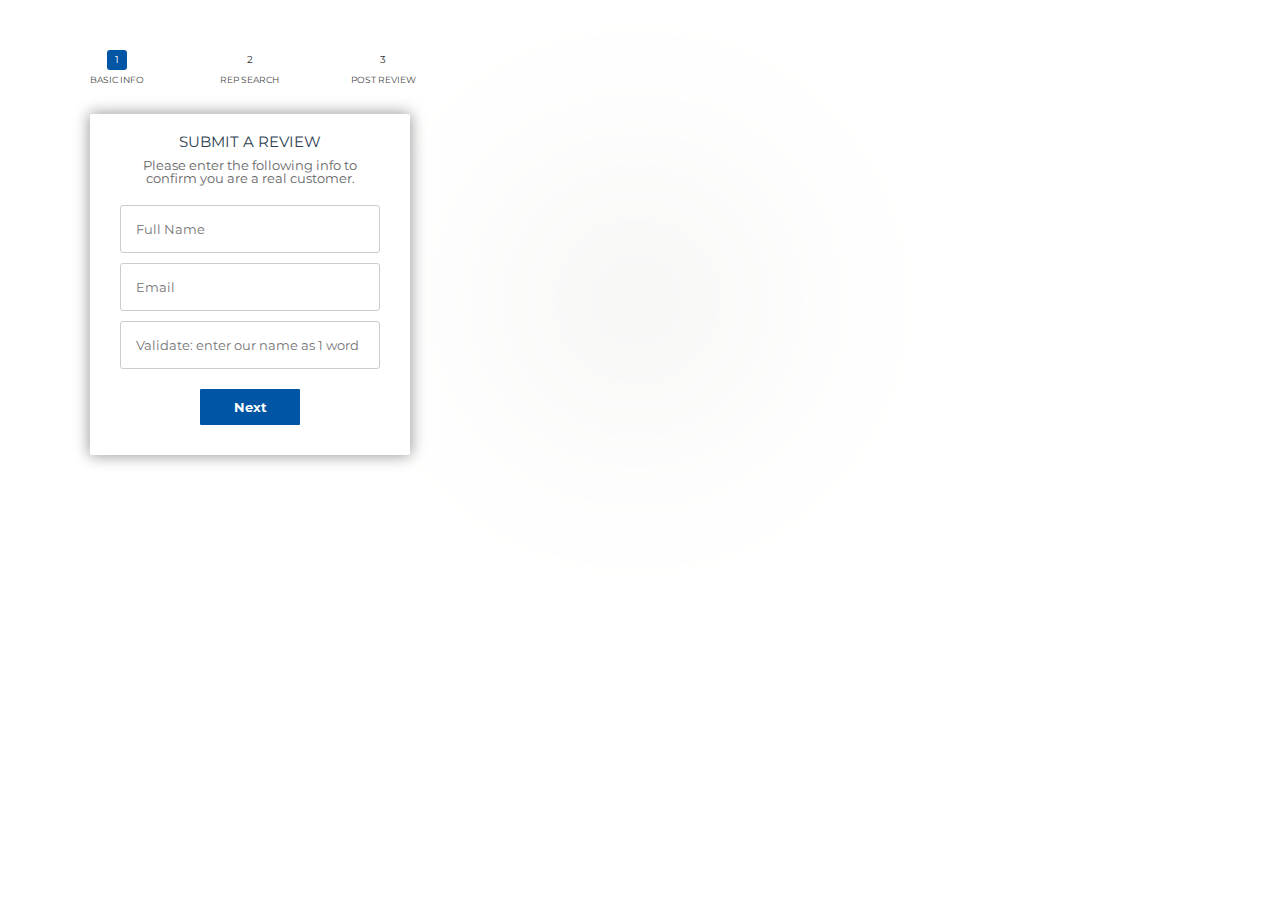
<file: index.html>
<!DOCTYPE html PUBLIC "-//W3C//DTD XHTML 1.0 Transitional//EN" "http://www.w3.org/TR/xhtml1/DTD/xhtml1-transitional.dtd">

<html xmlns="http://www.w3.org/1999/xhtml" xml:lang="en" lang="en">
<head>
	<meta http-equiv="Content-Type" content="text/html; charset=UTF-8">
	<title>Submit a Review</title>

	<link rel="stylesheet" href="css/reset.css">
	<link rel="stylesheet" href="css/style.css">
	<link rel="stylesheet" href="css/autocomplete.css">
	<link rel="stylesheet" href="css/popup.css">

	<!-- JAVASCRIPTS -->
	<script type="text/javascript" src="js/jquery-1.9.1.min.js"></script>

	<script type="text/javascript" src="js/autocomplete/jquery.min.js"></script>
	<script type="text/javascript" src="js/autocomplete/jquery.autocomplete.js"></script>
	<script type="text/javascript" src="js/autocomplete/foxycomplete.js"></script>
	<script type="text/javascript" src="js/autocomplete/data.js"></script>

	<script type="text/javascript" src="js/validation/jquery.validate.js"></script>

	<script type="text/javascript">
		$(document).ready(function() {
		  $(window).keydown(function(event){
		    if(event.keyCode == 13) {
		      event.preventDefault();
		      return false;
		    }
		  });
		});
	</script>

</head>

<body>
<div class="wrapper">

	<!-- multistep form -->
	<form id="msform" name="msform" action="database_engine.php" method="post">
		<!-- progressbar -->
		<ul id="progressbar">
			<li class="active">Basic Info</li>
			<li>Rep Search</li>
			<li>Post Review</li>
		</ul>

		<!-- fieldsets -->
		<fieldset>
			<h2 class="fs-title">Submit a Review</h2>

			<h3 class="fs-subtitle">Please enter the following info to confirm you are a real customer.</h3>
			<input type="text" name="name" placeholder="Full Name" />
			<input type="text" name="email" placeholder="Email" />
			<input type="text" id="validate" name="validate" placeholder="Validate: enter our name as 1 word" />
			<input type="button" name="next" class="next action-button" value="Next" id="btn_validate" />
		</fieldset>

		<fieldset>
			<h2 class="fs-title">Choose Your Customer Service Rep</h2>

			<h3 class="fs-subtitle">Please enter the name of your technician.</h3>
		    <input type="text" name="s" id="s" placeholder="Search for a Customer Service Rep" title="Search" autocomplete="off" class="ac_input" />
		    <!--<input type="button" name="submitSearch" id="submitSearch" value="Search" />-->
			<input type="button" name="previous" class="previous action-button" value="Previous" />
			<input type="button" name="next" class="next action-button" value="Next" />
		</fieldset>

		<fieldset>
			<h2 class="fs-title">Submit a Review</h2>
			<h3 class="fs-subtitle">Thank you! Please help the professional that helped you get recognized!</h3>
			<p>Please take a few minutes and write a review about your experience with <span style="white-space: nowrap;">Company Name</span> and the professional that helped you. By letting everyone know your experience with our professionals, you help other people who are looking for the same product or service make a more informed decision. Please select from the review communities listed:</p><br />

			<a href="#popup_yelp" class="social_btn"><img src="images/yelp.png" width="32px" height="32px" alt="Yelp" /> &nbsp;&nbsp; Yelp &nbsp;&nbsp;&nbsp; <span style="font-size: 10px;">If you have a Yelp account</span></a>
			&nbsp;&nbsp;&nbsp;
			<a href="#popup_google" class="social_btn"><img src="images/google.png" width="32px" height="32px" alt="Google" /> &nbsp;&nbsp; Google &nbsp;&nbsp; <span style="font-size: 10px;">No account necessary</span></a>
			<br />
			<input type="button" name="previous" class="previous action-button" value="Previous" />
			<input type="button" name="next" class="next action-button" value="No, Thanks" />
		</fieldset>

		<fieldset>
			<h2 class="fs-title">No Problem, please provide your rating below.</h2>
			<h3 class="fs-subtitle">No account required</h3>
			<select name="rating">
				<!--<option value="">--Select a Rating--</option>-->
				<option value="5/5 stars">&#9733;&#9733;&#9733;&#9733;&#9733;</option>
				<option value="4/5 stars">&#9733;&#9733;&#9733;&#9733;</option>
				<option value="3/5 stars">&#9733;&#9733;&#9733;</option>
				<option value="2/5 stars">&#9733;&#9733;</option>
				<option value="1/5 stars">&#9733;</option>
			</select><label id="dropdown_arrow"></label>

			<input type="button" name="previous" class="previous action-button" value="Previous" />

			<input type="hidden" id="v" name="v" value="company_name" />
			<input type="submit" name="submit" class="submit action-button" value="Submit!" />
		</fieldset>
	</form>

	<div id="popup_yelp" class="overlay">
		<div class="popup">
			<div class="popup_header">
				<h4>Post Your Review with <span class="red"><strong>Yelp</strong></span></h4>
			</div><!--/.popup_header-->
			<div class="content">
				<p>On our Yelp page, look for the <strong>Write a Review</strong> button to post your review.</p>
				<img src="images/yelp/step_1.jpg" width="310px" height="75px" alt="Yelp" class="social_step" />
				<p>If you are not logged into your Yelp account, you will be asked to log in before posting your review.</p>
				<img src="images/yelp/step_2.jpg" width="310px" height="75px" alt="Yelp" class="social_step" />
				<p><em>When posting your review, please use the name of your service professional and detail when describing your experience.</em></p>
				<a class="social_continue" href="#" target="_blank">Continue to Yelp</a>
				<a class="close_small" href="#">Go Back</a>
			</div><!--/.content-->
		</div><!--/.popup-->
	</div><!--/#popup_yelp .overlay-->

	<div id="popup_google" class="overlay">
		<div class="popup">
			<div class="popup_header">
				<h4>Post Your Review with <span class="red"><strong>Google</strong></span></h4>
			</div><!--/.popup_header-->
			<div class="content">
				<p>The following link will open up our Google page with a <strong>Write a Review</strong> pop-up.</p>
				<br />
				<p>If you are not logged into your Google account, you will be asked to log in before posting your review.</p>
				<br />
				<p><em>When posting your review, use the name of your service professional and detail when describing your experience.</em></p>
				<a class="social_continue" href="#" target="_blank">Continue to Google</a>
				<a class="close_small" href="#">Go Back</a>
			</div><!--/.content-->
		</div><!--/.popup-->
	</div><!--/#popup_google .overlay-->

	<script type="text/javascript" src="js/multistep/jquery.easing.min.js"></script>
	<script type="text/javascript" src="js/multistep/steps.js"></script>

</div> <!-- /.wrapper -->

</body>
</html>
</file>
<file: css/autocomplete.css>
#s {
	width: 100%;
	background: #fff;
	border: 0;
	padding: 5px 10px;

	font-family: 'Montserrat', arial, verdana;
	font-size: 14px;
	color: #666;
}

#submitSearch {
	width: 150px !important;
	height: 40px !important;
	background: #ccc;
	border: 1px solid #dcdcdc;
	padding: 0 !important;

	font-family: 'Montserrat', arial, verdana;
	font-size: 14px;
	color: #fff;
}

#submitSearch:hover {
	cursor: pointer;
	background: #ebebeb;
}

/* Autocomplete Results */

.ac_results {
	width: 300px !important;
	overflow: hidden;
	z-index: 99999;
	margin: 0;
	padding: 0;
}

.ac_results ul {
	list-style-position: outside;
	list-style: none;
	background: #f5f5f5;
	margin: 0;
	padding: 5px 10px 10px;
}

.ac_results li {
	cursor: pointer;
	display: block;
	overflow: auto;
	margin: 0;
	padding: 0;
	border-top: 1px solid #e1e1e1;

	font-family: 'Montserrat', arial, verdana;
	font-size: 12px;
}

.ac_results li:first-child {
	border: 0;
}

.ac_loading {
	background-image: url('../images/loading.gif');
	background-position: 97% center;
	background-repeat: no-repeat;
}

.ac_over {
	background: #c8e6ff;
	color: #fb0;
}

.ac_over a:hover {
	color: #000;
}

.ac_results li a {
	display: block;
	overflow: auto;
	padding: 10px;
	color: #2c2c2c;
}

.ac_results li a img {
	float: left;
	width: 80px;
	height: auto;
	max-height: 80px;
	margin-right: 15px;
}

.title {
	font-size: 15px;
}
</file>
<file: css/popup.css>
.overlay {
	position: absolute;
	top: 0;
	bottom: 0;
	left: 0;
	right: 0;
	background: rgba(0,85,165,0.75);
	transition: opacity 200ms;
	visibility: hidden;
	opacity: 0;
}

.cancel {
	position: absolute;
	width: 100%;
	height: 100%;
	cursor: default;
}

.overlay:target {
	visibility: visible;
	opacity: 1;
}

.popup {
	width: 350px;
	background: #fff;
	position: relative;
	border: 3px solid #ee3a43;
	border-radius: 6px;
	-webkit-border-radius: 6px;
	-moz-border-radius: 6px;
	box-shadow: 0 0 50px rgba(0,0,0,0.5);
	margin: 75px auto;
}

.light {
	background: rgba(255,255,255,0.5);
    border-color: #aaa;
    box-shadow: 0 2px 10px rgba(0,0,0,0.25);
}

.close {
	position: absolute;
	width: 20px;
	height: 20px;
	top: 15px;
	right: 20px;
	opacity: 0.8;
	transition: all 200ms;
	font-size: 24px;
	font-weight: bold;
	text-decoration: none;
	color: #666;
}

.close:hover {
	opacity: 1;
}

.content {
	padding: 20px;
}

.content p {
	text-align: left;
}

.popup_header {
	background: #eee;
	padding: 10px;
}

img.social_step {
	border: 1px solid #ccc;
	margin: 10px 0;
}

.social_continue {
	display: block;
	background: #ee3a43;
	border-radius: 6px;
	-webkit-border-radius: 6px;
	-moz-border-radius: 6px;
	padding: 5px 10px;
	margin-top: 20px;

	color: #fff;
	text-decoration: none;
}

.social_continue:hover {
	background: #0055a5;
}

.close_small {
	display: block;
	color: #acacac;
	font-size: 10px;
	font-weight: 400;
	margin-top: 10px;
}
</file>
<file: css/style.css>
/*custom font*/
@import url('http://fonts.googleapis.com/css?family=Montserrat:400,700');

/*basic reset*/
* {margin: 0; padding: 0;}

html {
	height: 100%;
	/*Image only BG fallback*/
	background: url('../images/glow.png') top center no-repeat;
	overflow: hidden;
}

body {
	font-family: 'Montserrat', arial, verdana;

}

.wrapper {
	width: 500px;
	text-align: center;
}

p {
	color: #666;
	font-size: 12px;
	line-height: 15px;
}

strong {
	font-weight: 700;
	color: #ee3a43;
}

em {
	font-style: italic;
}

.normal { font-weight: 400 !important; }

.red { color: #ee3a43 !important; }
.blue { color: #0055a5 !important; }

.left { text-align: left !important; }

/*form styles*/
#msform {
	width: 400px;
	margin: 50px auto;
	text-align: center;
	position: relative;
}
#msform fieldset {
	background: #fff;
	border: 0 none;
	border-radius: 3px;
	-webkit-border-radius: 3px;
	-moz-border-radius: 3px;
	box-shadow: 0 0 15px 1px rgba(0, 0, 0, 0.4);
	padding: 20px 30px;

	box-sizing: border-box;
	width: 80%;
	margin: 0 10%;

	/*stacking fieldsets above each other*/
	position: absolute;
}

/*Hide all except first fieldset*/
#msform fieldset:not(:first-of-type) {
	display: none;
}

/*inputs*/
#msform input, #msform select, #msform textarea {
	padding: 15px;
	border: 1px solid #ccc;
	border-radius: 3px;
	-webkit-border-radius: 3px;
	-moz-border-radius: 3px;
	margin-bottom: 10px;
	width: 100%;
	box-sizing: border-box;
	font-family: montserrat;
	color: #2C3E50;
	font-size: 13px;
}

/*buttons*/
#msform .action-button {
	width: 100px;
	background: #0055a5;
	font-weight: bold;
	color: #fff;
	border: 0 none;
	border-radius: 1px;
	cursor: pointer;
	padding: 10px 5px;
	margin: 10px 5px;
}
#msform .action-button:hover, #msform .action-button:focus {
	box-shadow: 0 0 0 2px #fff, 0 0 0 3px #0055a5;
}

/*headings*/
.fs-title {
	font-size: 15px;
	text-transform: uppercase;
	color: #2C3E50;
	margin-bottom: 10px;
}
.fs-subtitle {
	font-weight: normal;
	font-size: 13px;
	color: #666;
	margin-bottom: 20px;
}

/*progressbar*/
#progressbar {
	margin-bottom: 30px;
	overflow: hidden;
	/*CSS counters to number the steps*/
	counter-reset: step;
}
#progressbar li {
	list-style-type: none;
	color: #464646;
	text-transform: uppercase;
	font-size: 9px;
	width: 33.33%;
	float: left;
	position: relative;
}
#progressbar li:before {
	content: counter(step);
	counter-increment: step;
	width: 20px;
	line-height: 20px;
	display: block;
	font-size: 10px;
	color: #333;
	background: #fff;
	border-radius: 3px;
	-webkit-border-radius: 3px;
	-moz-border-radius: 3px;
	margin: 0 auto 5px auto;
}

/*progressbar connectors*/
#progressbar li:after {
	content: '';
	width: 100%;
	height: 2px;
	background: #fff;
	position: absolute;
	left: -50%;
	top: 9px;
	z-index: -1; /*put it behind the numbers*/
}
#progressbar li:first-child:after {
	/*connector not needed before the first step*/
	content: none;
}

/*marking active/completed steps green*/
/*The number of the step and the connector before it = green*/
#progressbar li.active:before,  #progressbar li.active:after{
	background: #0055a5;
	color: #fff;
}

/* Social icons */

.social_btn {
	display: block;
	background: #e2e2e2; /* Old browsers */
	background: -moz-linear-gradient(top,  #e2e2e2 0%, #dbdbdb 50%, #d1d1d1 51%, #fefefe 100%); /* FF3.6+ */
	background: -webkit-gradient(linear, left top, left bottom, color-stop(0%,#e2e2e2), color-stop(50%,#dbdbdb), color-stop(51%,#d1d1d1), color-stop(100%,#fefefe)); /* Chrome,Safari4+ */
	background: -webkit-linear-gradient(top,  #e2e2e2 0%,#dbdbdb 50%,#d1d1d1 51%,#fefefe 100%); /* Chrome10+,Safari5.1+ */
	background: -o-linear-gradient(top,  #e2e2e2 0%,#dbdbdb 50%,#d1d1d1 51%,#fefefe 100%); /* Opera 11.10+ */
	background: -ms-linear-gradient(top,  #e2e2e2 0%,#dbdbdb 50%,#d1d1d1 51%,#fefefe 100%); /* IE10+ */
	background: linear-gradient(to bottom,  #e2e2e2 0%,#dbdbdb 50%,#d1d1d1 51%,#fefefe 100%); /* W3C */
	filter: progid:DXImageTransform.Microsoft.gradient( startColorstr='#e2e2e2', endColorstr='#fefefe',GradientType=0 ); /* IE6-9 */
	border-bottom: 1px solid #ccc;
	border-radius: 6px;
	-webkit-border-radius: 6px;
	-moz-border-radius: 6px;
	padding: 5px 10px;

	color: #ee3a43;
	text-decoration: none;
}

.social_btn:hover {
	background: #ee3a43;
	color: #fff;
}

.social_btn img {
	vertical-align: middle;
}

/* Validation */

.error {
	display: block;
	color: #ee3a43;
	font-size: 12px;
	line-height: 12px;
	margin-bottom: 10px !important;
}

/* Error Page */

a#go_back {
	color: #0055a5;
}

a#go_back:hover {
	font-weight: bold;
	cursor: pointer;
}
</file>
